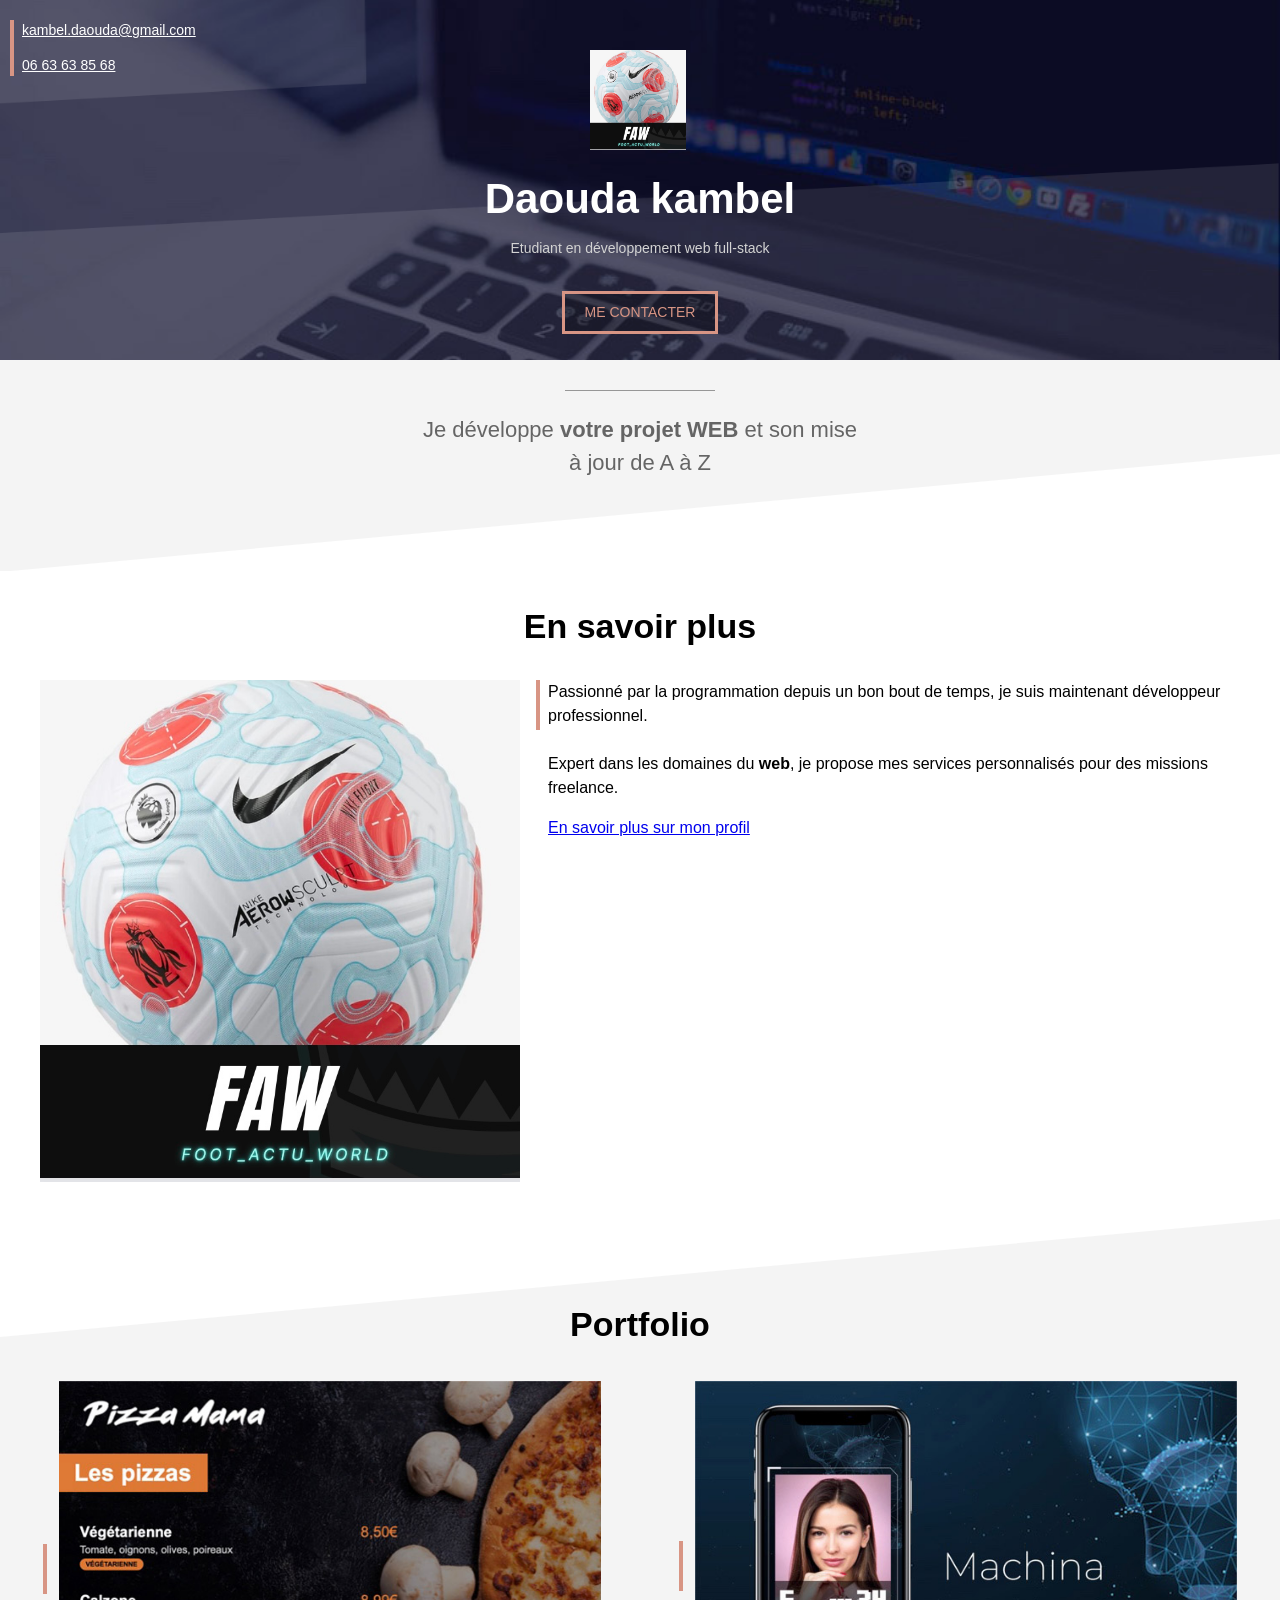
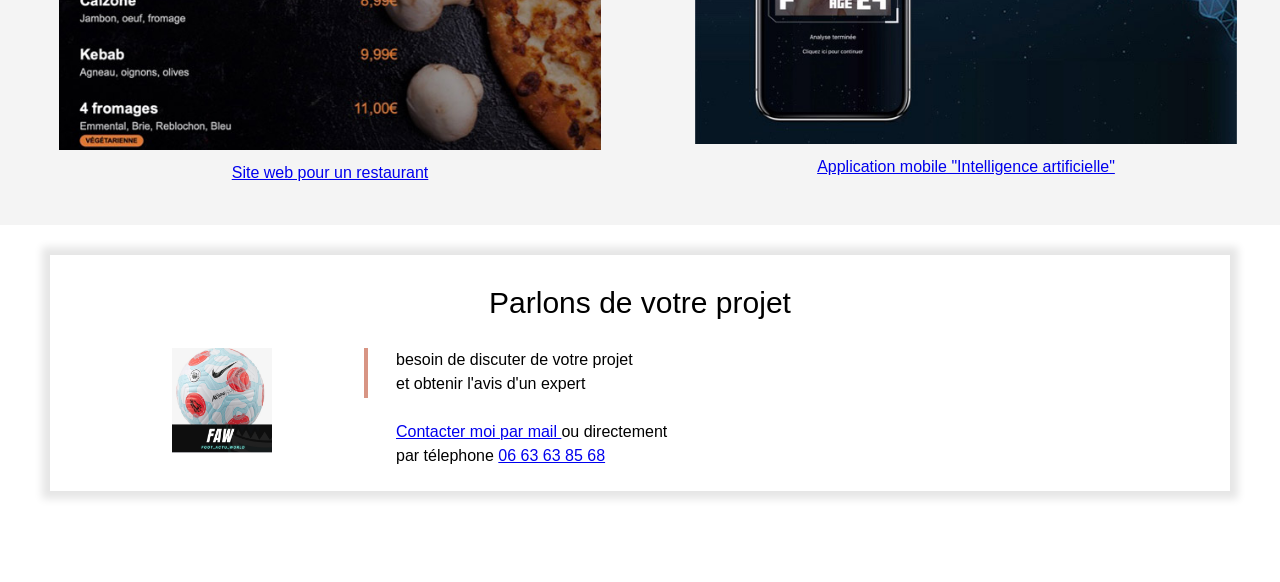
<file: index.html>
<!DOCTYPE html>
<html lang="fr">
<head>
    <meta charset="UTF-8">
    <meta name="viewport" content="width=device-width, initial-scale=1.0">
    <title>Daouda KAMBEL</title>
    <link rel="stylesheet" href="style_site_pro.css">
</head>
<body>
    <!-- COUVERTURE -->
    <div class="cover">
        <img class="cover-profile" src="IMG_2362.jpeg"/>
        <h1>Daouda kambel</h1>
        <p>Etudiant en développement web full-stack</p>
        
        <div style="text-align: center;">
            <a class="contact-button" href="mailto:kambel.daouda@gmail.com?subject=Contact%20depuis%20daoudakambel.com">ME CONTACTER</a>
        </div>
        <div class="cover-contact">
            <p><a href="mailto:kambel.daouda@gmail.com?subject=Contact%20depuis%20daoudakambel.com">kambel.daouda@gmail.com</a></p>
            <p><a href="tel:+33663638568">06 63 63 85 68</a></p>
        </div>
    </div>

    <!-- SECTION GRISE 1 -->
    <div class="section section-grise1">
        <div class="separateur"></div>
        <p>Je développe <b>votre projet WEB</b> et son mise à jour de A à Z</p>
    </div>

    <!-- SECTION BLANCHE -->
    <div class="section">
        <h2>En savoir plus</h2>
        <img src="IMG_2362.jpeg" class="col-contenu"/>
        <div class="col-contenu float-right">
            <div class="texte-avec-ligne-verticale">
                <p>Passionné par la programmation depuis un bon bout de temps, je suis maintenant développeur professionnel.<br><br>
                    Expert dans les domaines du <b>web</b>, je propose mes services personnalisés pour des missions freelance.</p>
                <a href="https://www.linkedin.com/in/daouda-kambel-767514193" target="_blank">En savoir plus sur mon profil</a>
            </div>
        </div>
        
    </div>

    <!-- SECTION GRISE 2 -->
    <div class="section section-grise2">
        <h2>Portfolio</h2>
        <table class="col-portfolio" style="display:inline-block">
            <tr>
                <td><div class="barre-verticale"></div></td>
                <td><a href="portfolio-site-restaurant.html"><img style="width:100%" src="project1small.jpg"></a></td>
            </tr>
            <tr>
                <td></td>
                <td align="center"><a href="portfolio-site-restaurant.html">Site web pour un restaurant</a></td>
            </tr>
        </table>
        <table  class="col-portfolio float-right">
            <tr>
                <td><div class="barre-verticale"></div></td>
                <td><a href="portfolio-application-mobile-ai.html"><img style="width:100%" src="project2small.jpg"></a></td>
            </tr>
            <tr>
                <td></td>
                <td align="center"><a href="portfolio-application-mobile-ai.html">Application mobile "Intelligence artificielle"</a></td>
            </tr>
        </table>
    </div>

    <!-- SECTION BLANCHE FRAME -->
    <iframe src="contact-frame.html" scrolling="no">

</body>
</html>
</file>
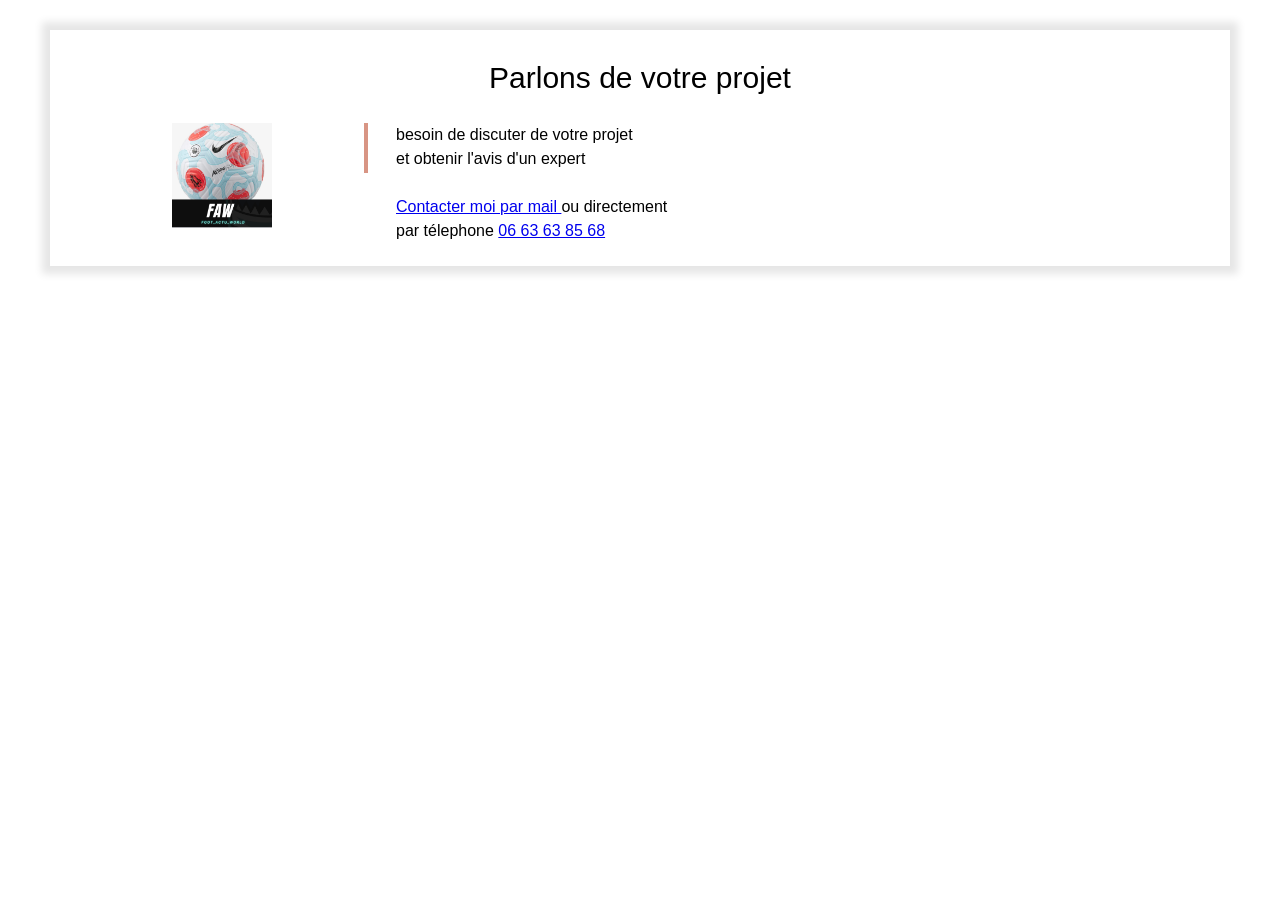
<file: contact-frame.html>
<!DOCTYPE html>
<html lang="fr">

<head>
    <meta charset="UTF-8">
    <meta http-equiv="X-UA-Compatible" content="IE=edge">
    <meta name="viewport" content="width=device-width, initial-scale=1.0">
    <link rel="stylesheet" href="style_site_pro.css">
</head>

<body>
   
<!-- SECTION BLANCHE-->
    <div class="frame">
        <p class="frame-title">Parlons de votre projet</p>
        <table style="width: 100%;">
            <tr>
                <td valign="top" align="center
                "><img style="width: 100px;" src="IMG_2362.jpeg"></td>
                <td>
                    <div class="texte-avec-ligne-verticale"
                    style=>
                        <p style="margin-top: 0px; margin-left: 20px" >besoin de discuter de votre projet
                            <br> et obtenir l'avis d'un expert
                        <br><br>
                        <a href="mailto:kambel.daouda@gmail.com?subject=Contact%20depuis%20daoudakambel.com ">
                        Contacter moi par mail </a> ou directement <br>
                        par télephone <a href="tel:+33663638568">06 63 63 85 68</a></a></p>
                   </div>
                </td>
            </tr>
        </table>
        
    
</div>


</body>
</file>
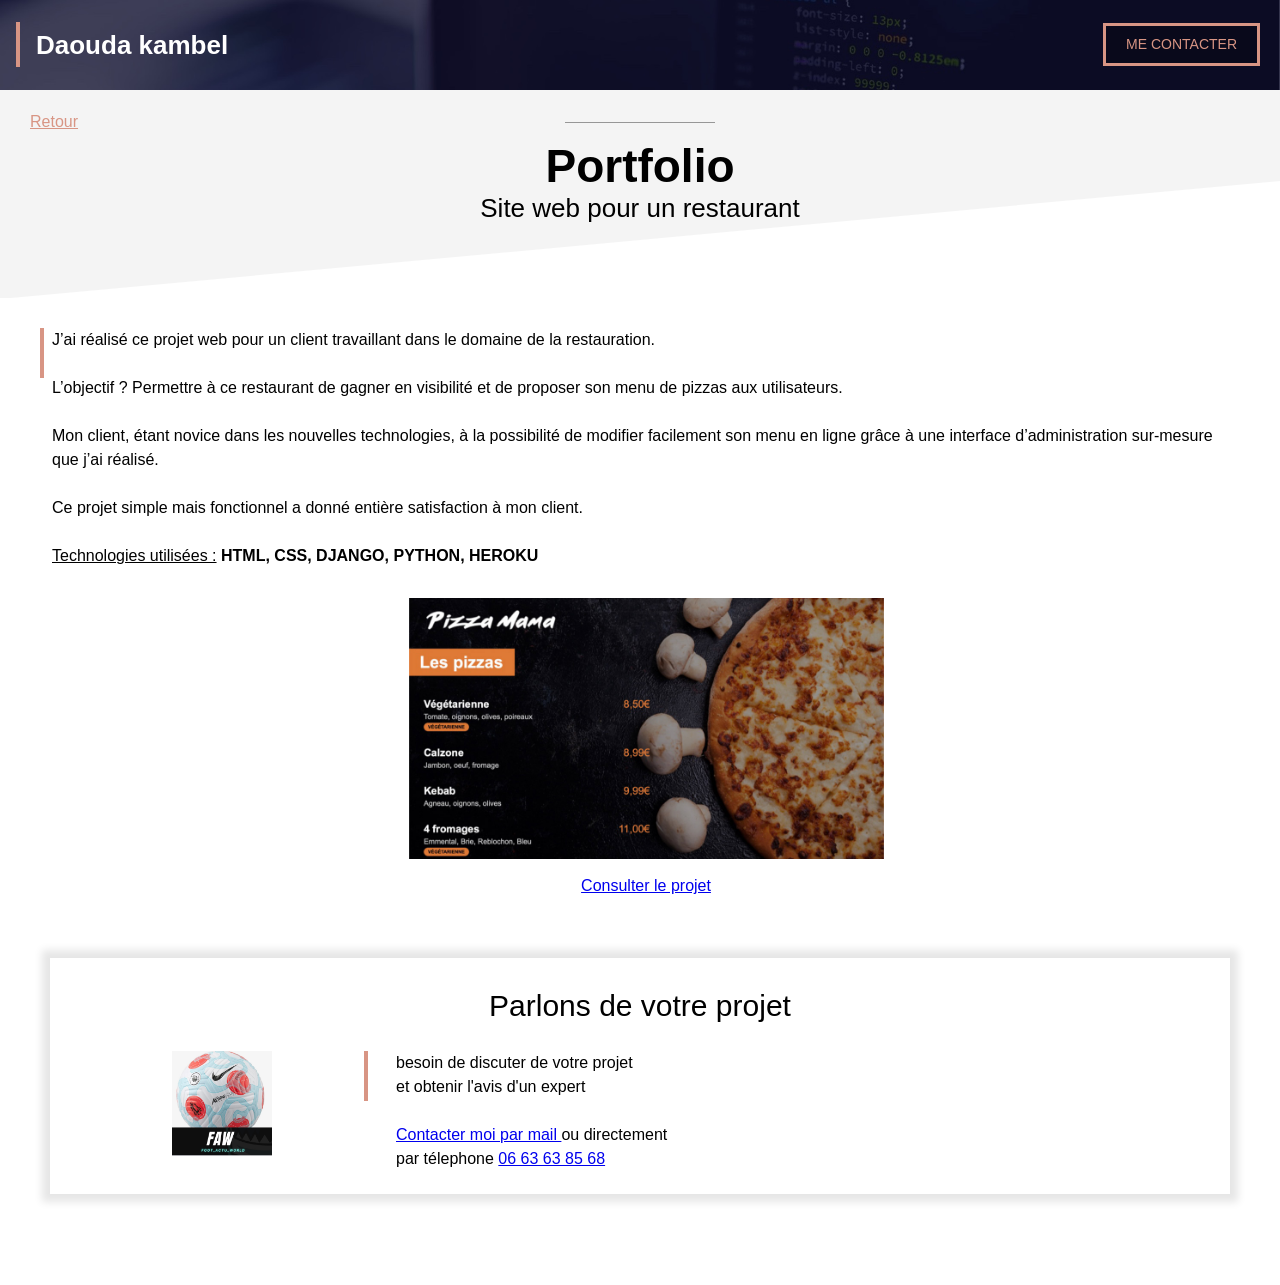
<file: portfolio-site-restaurant.html>
<!DOCTYPE html>
<html lang="fr">
<head>
    <meta charset="UTF-8">
    <meta name="viewport" content="width=device-width, initial-scale=1.0">
    <title>Site web de restaurant</title>
    <link rel="stylesheet" href="style_site_pro.css">
</head>
<body>

    <!-- HEADER -->
    <div class="portfolio-header">
        <div class="texte-avec-ligne-verticale"
        style="margin-left: 16px; margin-top: 22px; height: 45px">
            <p class="portfolio-header-title">Daouda kambel</p>
        </div>
        <a class="contact-button contact-button-portfolio"
        href="mailto:mon_email@gmail.com?subject=Contact%20depuis%20daoudakambel.com">ME CONTACTER</a>

    </div>

    <!-- SECTION GRISE TITRE -->
    <div class="section section-grise1" style="padding-top:20px">
        <a class="portfolio-back" href="index.html">Retour</a>
        <div class="separateur" style="margin-top:-12px;"></div>
        <h1 class="portfolio">Portfolio</h1>
        <h2 class="portfolio">Site web pour un restaurant</h2>
    </div>

    <!-- SECTION CONTENU -->
    <div class="section">
        <div class="texte-avec-ligne-verticale">
            <p>
                J’ai réalisé ce projet web pour un client travaillant dans le domaine de la restauration.
                <br><br>
                L’objectif ? Permettre à ce restaurant de gagner en visibilité et de proposer son menu de pizzas aux utilisateurs.
                <br><br>
                Mon client, étant novice dans les nouvelles technologies, à la possibilité de modifier facilement son menu en ligne grâce à une interface d’administration sur-mesure que j’ai réalisé.
                <br><br>
                Ce projet simple mais fonctionnel a donné entière satisfaction à mon client.
                <br><br>
                <u>Technologies utilisées :</u> <b>HTML, CSS, DJANGO, PYTHON, HEROKU</b>

            </p>
            <div style="text-align: center; margin-top: 30px">
                <a href="https://daoudakambel.pythonanywhere.com/"><img class="portfolio" src="project1.jpg"></a>
                <a style="display: block; margin-top: 8px;" href="https://daoudakambel.pythonanywhere.com/">Consulter le projet</a>
            </div>
        </div>
    </div>

    <!-- FRAME -->
    <iframe src="contact-frame.html" scrolling="no"/>  
</body>
</html>
</file>
<file: style_site_pro.css>
* {
    box-sizing: border-box;
}


:root {
    --color1: #D89584;
    --color2: #F4F4F4;
}

body {
    margin: 0;
    font-family: Arial;
    line-height: 1.5;
}

iframe {
    width: 100%;
    border: none;
    height: 350px;
}

div.cover {
    background: url(cover_overlay.png) no-repeat center/100% 100%,url(cover.jpg) no-repeat center/cover;
    height: 360px;
    position: relative;
}

img.cover-profile {
    height: 100px;
    position: relative;
    left: 50%;
    margin-left: -50px;
    margin-top: 50px;
}

h1 {
    color: white;
    text-align: center;
    font-size: 42px;
    margin-top: 10px;
    margin-bottom: 0px;
}

div.cover p {
    color: lightgray;
    text-align: center;
    margin-top: 8px;
    font-size: 14px;
}

div.cover-contact {
    /* background-color: #FF000080; */
    position: absolute;
    top: 20px;
    left: 10px;
    border-left: 4px solid var(--color1);
    padding-left: 8px;
}

div.cover-contact p {
    text-align: left;
    margin-top: 0px;
    margin-bottom: 0px;
}

div.cover-contact p:first-child {
    margin-bottom: 14px;
}

div.cover-contact * {
    color: white;
    font-size: 14px;
}

a.contact-button {
    color: var(--color1);
    border: 3px solid var(--color1);
    padding: 8px 20px;
    text-decoration: none;
    background-color: #00000040;
    display: inline-block;
    margin-top: 18px;
    font-size: 14px;
}

a.contact-button-portfolio {
    position: absolute; 
    right: 20px; 
    top:5px;
}

a.contact-button:hover {
    color: white;
    border: 3px solid white;
}

.section {
    padding-left: 40px;
    padding-right: 40px;
    padding-top: 30px;
    padding-bottom: 30px;
    overflow: auto;
}

div.section-grise1 {
    background: url(triangle2white.svg) no-repeat center bottom -1px/100%;
    background-color: var(--color2);
    padding-bottom: 70px;
}

div.section-grise2 {
    background: url(triangle1white.svg) no-repeat center top/100%;
    background-color: var(--color2);
    padding-top: 80px;
}

h2 {
    text-align: center;
    font-size: 34px;
    margin-top: 0px;
}

div.separateur {
    background-color: #979797;
    height: 1px;
    width: 150px;
    position: relative;
    left: 50%;
    margin-left: -75px;
}

div.section-grise1 p {
    font-size: 22px;
    color: #656565;
    text-align: center;
    max-width: 450px;
    margin-left: auto;
    margin-right: auto;
}

img.col-contenu {
    width: 40%;
}

div.col-contenu {
    width: 60%;
    padding-left: 16px;
}

.float-right {
    float: right;
}

div.texte-avec-ligne-verticale {
    border-left: 4px solid var(--color1);
    padding-left: 8px;
    height: 50px;
    display: inline-block;
}

div.texte-avec-ligne-verticale p {
    margin-top: 0;
}

div.barre-verticale {
    height: 50px;
    width: 4px;
    background-color: var(--color1);
    margin-right: 8px;
}

.col-portfolio {
    width: 47%;

}

div.frame {
    margin: 30px 50px;
    padding: 20px 30px;
    background-color: white;
    box-shadow: 0px 0px 8px 8px rgba(0, 0, 0, 0.1);

}

p.frame-title {
    font-size: 30px;
    margin-top: 5px;
    margin-bottom: 20px;
    text-align: center;
}

div.frame img {
    width: 100px;
}

/* PORTFOLIO */
.portfolio-header {
    height: 90px;
    background: url(header.jpg) no-repeat center/cover;
    position: relative;
}

.portfolio-header-title {
    font-size: 26px;
    font-weight: bold;
    color: white;
    padding-top: 4px;
    padding-left: 8px;
}

h1.portfolio {
    font-size: 46px;
    color: black;
    line-height: 1;
    padding-top: 10px;
}

h2.portfolio {
    font-size: 26px;
    color: black;
    font-weight: normal;
    margin-bottom: 0;
}

a.portfolio-back {
    color: var(--color1);
    margin-left: -10px;
}

img.portfolio {
    width: 70%;
    max-width: 475px;
}

.display-mobile {
    display: none;
}


/* RESPONSIVE DESIGN : MOBILE */
@media only screen and (max-width: 767px) {
    img.cover-profile {
        height: 90px;
        margin-top: 75px;
    }
    
    h1 {
        font-size: 38px;
        margin-top: 6px;
        margin-bottom: 0px;
    }
    
    div.cover p {
        margin-top: 2px;
        font-size: 13px;
    }

    .section {
        padding-left: 20px;
        padding-right: 20px;
    }
    
    div.section-grise1 {
        padding-bottom: 40px;
    }

    h2 {
        font-size: 30px;
    }

    img.col-contenu {
        width: 100%;
    }
    
    div.col-contenu {
        width: 100%;
        padding-left: 0px;
        margin-top: 20px;
    }

    .col-portfolio {
        width: 100%;
        margin-bottom: 20px;
    }

    div.frame {
        margin: 0px 0px;
        padding: 0px 0px;
        box-shadow: none;
    }

    div.frame img {
        width: 70px;
    }

    /* POSTFOLIO - MOBILE */
    .portfolio-header-title {
        font-size: 19px;
        padding-top: 10px;
        padding-left: 4px;
    }

    a.contact-button {
        padding: 7px 12px;
        margin-top: 22px;
        font-size: 12px;
    }

    a.contact-button-portfolio {
        right: 12px; 
    }

    h1.portfolio {
        font-size: 40px;
    }
    
    h2.portfolio {
        font-size: 22px;
    }

    img.portfolio {
        width: 100%;
    }

    .display-mobile {
        display: block;
    }
}
</file>
